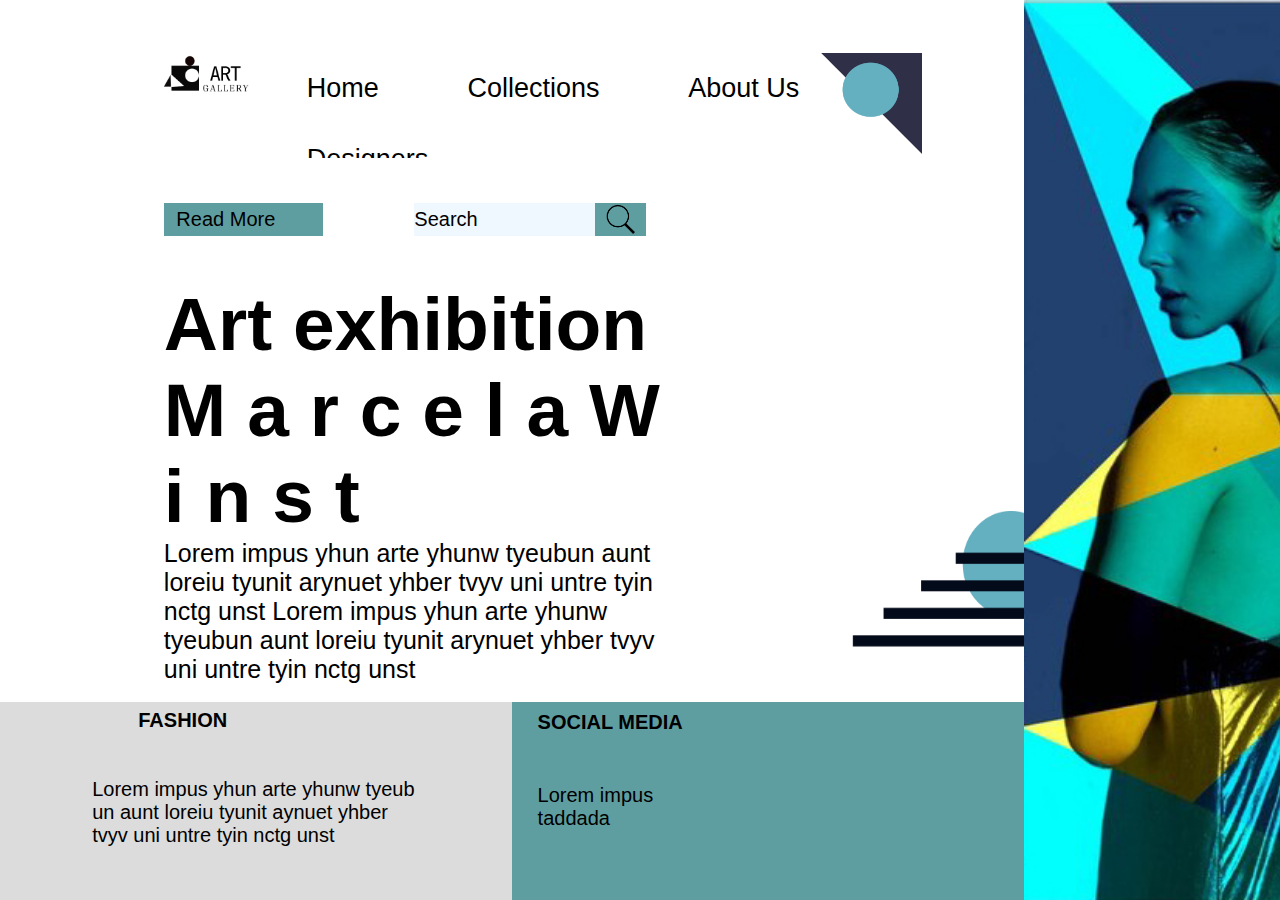
<file: fafu/index.html>
<!DOCTYPE html>
<html lang="en">
  <link rel="stylesheet" href="style.css" />
  <link
    rel="stylesheet"
    href="https://cdnjs.cloudflare.com/ajax/libs/font-awesome/6.5.1/css/all.min.css"
    integrity="sha512-DTOQO9RWCH3ppGqcWaEA1BIZOC6xxalwEsw9c2QQeAIftl+Vegovlnee1c9QX4TctnWMn13TZye+giMm8e2LwA=="
    crossorigin="anonymous"
    referrerpolicy="no-referrer"
  />
  <head>
    <meta charset="utf-8" />
  </head>

  <body>
    <div class="yvela">
      <div class="mainDiv">
        <div class="MainDiv2">
          <div class="header">
            <div class="Header1"><img src="logo.png" /></div>
            <div class="Header2">
              <nav class="menu-bar">
                <ul>
                  <li><a href="index.html">Home</a></li>
                  <li><a href="Collections.html">Collections</a></li>
                  <li><a href="About.html">About Us </a></li>
                  <li><a href="#">Designers</a></li>
                </ul>
              </nav>
            </div>
            <div class="Header3"><img src="newball.png" /></div>
          </div>
          <div class="centerConteiner">
            <div class="CenterLeftDiv">
              <div class="CenterLeftBottomDiv">
                <div class="CenterLeftBottomTextDiv">
                  <h2>Art exhibition</h2>

                  <h1>M a r c e l a W i n s t</h1>

                  <div class="textbottom">
                    <p class="textclass">
                      Lorem impus yhun arte yhunw tyeubun aunt loreiu tyunit
                      arynuet yhber tvyv uni untre tyin nctg unst Lorem impus
                      yhun arte yhunw tyeubun aunt loreiu tyunit arynuet yhber
                      tvyv uni untre tyin nctg unst
                    </p>
                  </div>
                  <div class="CenterLeftBottomTextingDiv">
                    <div class="CenterLeftBottomTextingDiv2"></div>
                  </div>
                </div>
                <div class="CenterIcon">
                  <div class="CenterIcon5">
                    <div class="CenterLeftBottomIconDiv1">
                      <div class="iconiskidedivi">
                        <p>Read More</p>
                      </div>
                    </div>
                    <div class="CenterLeftBottomIconDiv2">
                      <p>Search</p>
                      <div class="CenterLeftBottomIconDivIcon">
                        <img class="Search" src="Search.webp" />
                      </div>
                    </div>
                  </div>
                </div>
              </div>
            </div>
            <div class="CenterRightDiv">
              <div class="CenterRightBottomDiv"><img src="new.png" /></div>
            </div>
          </div>
        </div>
        <div class="footerContainer">
          <div class="footer1">
            <div class="Footer1TopDiv">
              <strong><p>FASHION</p></strong>
            </div>
            <div class="Footer1BottomDiv">
              <p>
                Lorem impus yhun arte yhunw tyeub un aunt loreiu tyunit aynuet
                yhber tvyv uni untre tyin nctg unst
              </p>
            </div>
          </div>
          <div class="footer2">
            <div class="abdaubda">
              <div class="Footer2TopDiv">
                <strong><p>SOCIAL MEDIA</p></strong>
              </div>
              <div class="Footer2BottomDiv"><p>Lorem impus taddada</p></div>
              <div class="Footer2VeryBottomDiv">
                <i class="fa-brands fa-square-instagram"></i>
                <i class="fa-brands fa-facebook"></i>
                <i class="fa-brands fa-twitter"></i>
                <i class="fa-brands fa-viber"></i>
              </div>
            </div>
          </div>
        </div>
      </div>
      <div class="mainImage"><img src="screennn.png" alt="GirlScreen" /></div>
    </div>
  </body>
</html>
</file>
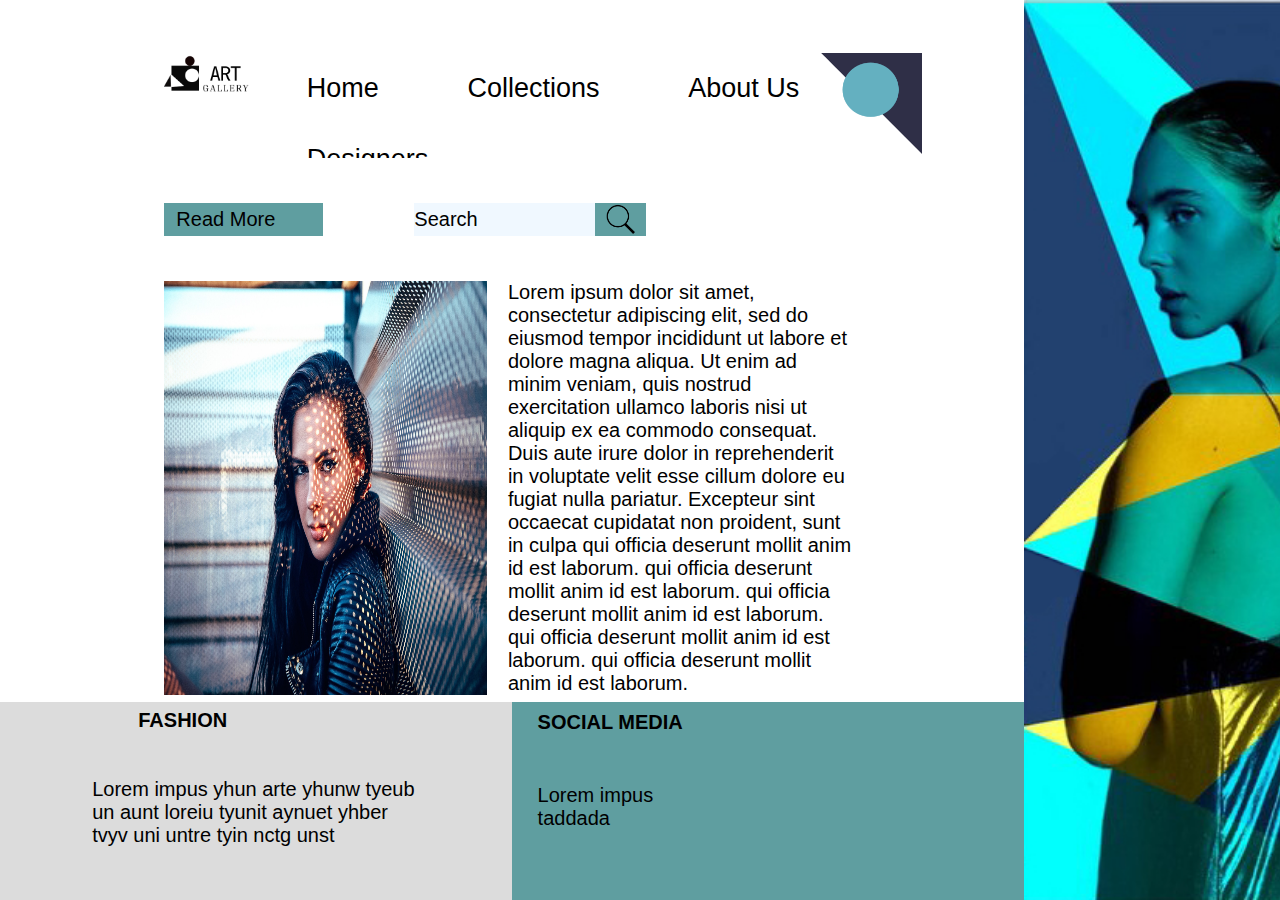
<file: fafu/About.html>
<!DOCTYPE html>
<html lang="en">
  <link rel="stylesheet" href="style.css" />
  <link
    rel="stylesheet"
    href="https://cdnjs.cloudflare.com/ajax/libs/font-awesome/6.5.1/css/all.min.css"
    integrity="sha512-DTOQO9RWCH3ppGqcWaEA1BIZOC6xxalwEsw9c2QQeAIftl+Vegovlnee1c9QX4TctnWMn13TZye+giMm8e2LwA=="
    crossorigin="anonymous"
    referrerpolicy="no-referrer"
  />
  <head>
    <meta charset="utf-8" />
  </head>

  <body>
    <div class="yvela">
      <div class="mainDiv">
        <div class="MainDiv2">
          <div class="header">
            <div class="Header1"><img src="logo.png" /></div>
            <div class="Header2">
              <nav class="menu-bar">
                <ul>
                  <li><a href="index.html">Home</a></li>
                  <li><a href="Collections.html">Collections</a></li>
                  <li><a href="About.html">About Us </a></li>
                  <li><a href="#">Designers</a></li>
                </ul>
              </nav>
            </div>
            <div class="Header3"><img src="newball.png" /></div>
          </div>
          <div class="centerConteiner">
            <div class="CenterLeftDiv">
              <div class="CenterLeftBottomDiv">
                <div class="NewLeftBottomTextDivAbout">
                  <div class="GirlText">
                    <img class="Girl-Model" src="girl-model.jpg" />
                  </div>
                  <div class="GirlTextText">
                    <p>
                      Lorem ipsum dolor sit amet, consectetur adipiscing elit,
                      sed do eiusmod tempor incididunt ut labore et dolore magna
                      aliqua. Ut enim ad minim veniam, quis nostrud exercitation
                      ullamco laboris nisi ut aliquip ex ea commodo consequat.
                      Duis aute irure dolor in reprehenderit in voluptate velit
                      esse cillum dolore eu fugiat nulla pariatur. Excepteur
                      sint occaecat cupidatat non proident, sunt in culpa qui
                      officia deserunt mollit anim id est laborum. qui officia
                      deserunt mollit anim id est laborum. qui officia deserunt
                      mollit anim id est laborum. qui officia deserunt mollit
                      anim id est laborum. qui officia deserunt mollit anim id
                      est laborum.
                    </p>
                  </div>

                  <div class="textbottom"></div>
                  <div class="CenterLeftBottomTextingDiv">
                    <div class="CenterLeftBottomTextingDiv2"></div>
                  </div>
                </div>
                <div class="CenterIcon">
                  <div class="CenterIcon5">
                    <div class="CenterLeftBottomIconDiv1">
                      <div class="iconiskidedivi">
                        <p>Read More</p>
                      </div>
                    </div>
                    <div class="CenterLeftBottomIconDiv2">
                      <p>Search</p>
                      <div class="CenterLeftBottomIconDivIcon">
                        <img class="Search" src="Search.webp" />
                      </div>
                    </div>
                  </div>
                </div>
              </div>
            </div>
          </div>
        </div>
        <div class="footerContainer">
          <div class="footer1">
            <div class="Footer1TopDiv">
              <strong><p>FASHION</p></strong>
            </div>
            <div class="Footer1BottomDiv">
              <p>
                Lorem impus yhun arte yhunw tyeub un aunt loreiu tyunit aynuet
                yhber tvyv uni untre tyin nctg unst
              </p>
            </div>
          </div>
          <div class="footer2">
            <div class="abdaubda">
              <div class="Footer2TopDiv">
                <strong><p>SOCIAL MEDIA</p></strong>
              </div>
              <div class="Footer2BottomDiv"><p>Lorem impus taddada</p></div>
              <div class="Footer2VeryBottomDiv">
                <i class="fa-brands fa-square-instagram"></i>
                <i class="fa-brands fa-facebook"></i>
                <i class="fa-brands fa-twitter"></i>
                <i class="fa-brands fa-viber"></i>
              </div>
            </div>
          </div>
        </div>
      </div>
      <div class="mainImage"><img src="screennn.png" alt="GirlScreen" /></div>
    </div>
  </body>
</html>
</file>
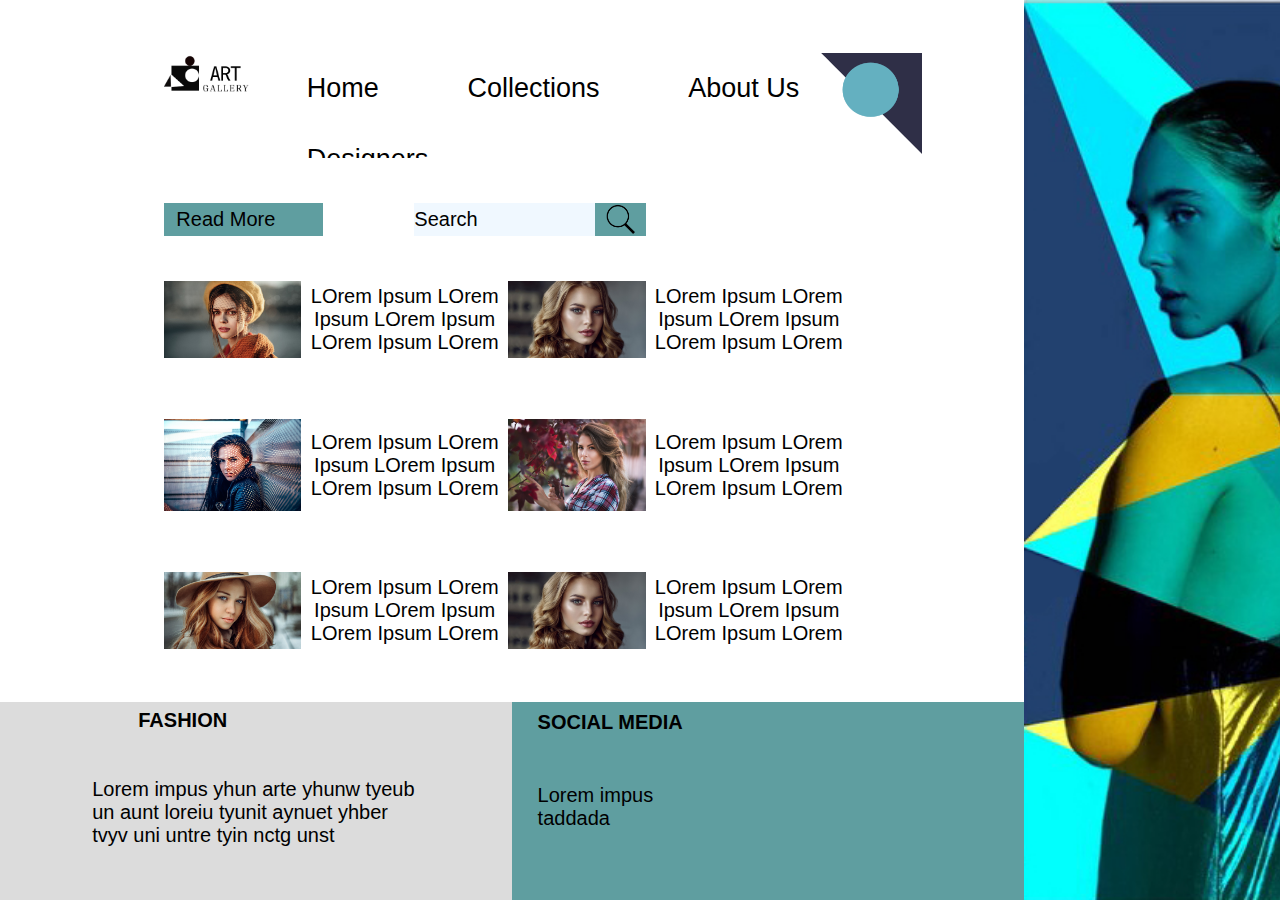
<file: fafu/Collections.html>
<!DOCTYPE html>
<html lang="en">
  <link rel="stylesheet" href="style.css" />
  <link
    rel="stylesheet"
    href="https://cdnjs.cloudflare.com/ajax/libs/font-awesome/6.5.1/css/all.min.css"
    integrity="sha512-DTOQO9RWCH3ppGqcWaEA1BIZOC6xxalwEsw9c2QQeAIftl+Vegovlnee1c9QX4TctnWMn13TZye+giMm8e2LwA=="
    crossorigin="anonymous"
    referrerpolicy="no-referrer"
  />
  <head>
    <meta charset="utf-8" />
  </head>

  <body>
    <div class="yvela">
      <div class="mainDiv">
        <div class="MainDiv2">
          <div class="header">
            <div class="Header1"><img src="logo.png" /></div>
            <div class="Header2">
              <nav class="menu-bar">
                <ul>
                  <li><a href="index.html">Home</a></li>
                  <li><a href="Collections.html">Collections</a></li>
                  <li><a href="About.html">About Us </a></li>
                  <li><a href="#">Designers</a></li>
                </ul>
              </nav>
            </div>
            <div class="Header3"><img src="newball.png" /></div>
          </div>
          <div class="centerConteiner">
            <div class="CenterLeftDiv">
              <div class="CenterLeftBottomDiv">
                <div class="NewLeftBottomTextDiv">
                  <div class="GirlGalleri">
                    <div class="FirstGirl">
                      <img class="Girl" src="4K.jpg" />
                      <p>
                        LOrem Ipsum LOrem Ipsum LOrem Ipsum LOrem Ipsum LOrem
                      </p>
                    </div>
                    <div class="FirstGirl">
                      <img class="Girl" src="5059257-girl-model-woman.jpg" />
                      <p>
                        LOrem Ipsum LOrem Ipsum LOrem Ipsum LOrem Ipsum LOrem
                      </p>
                    </div>
                    <div class="FirstGirl">
                      <img class="Girl" src="4K.jpg" />
                      <p>
                        LOrem Ipsum LOrem Ipsum LOrem Ipsum LOrem Ipsum LOrem
                      </p>
                    </div>
                  </div>
                  <div class="GirlGalleri2">
                    <div class="FirstGirl">
                      <img class="Girl" src="women-model-portrait-bwio.jpg" />
                      <p>
                        LOrem Ipsum LOrem Ipsum LOrem Ipsum LOrem Ipsum LOrem
                      </p>
                    </div>
                    <div class="FirstGirl">
                      <img class="Girl" src="girl-model.jpg" />
                      <p>
                        LOrem Ipsum LOrem Ipsum LOrem Ipsum LOrem Ipsum LOrem
                      </p>
                    </div>
                    <div class="FirstGirl">
                      <img
                        class="Girl"
                        src="6138579-hair-model-girl-women.jpg"
                      />
                      <p>
                        LOrem Ipsum LOrem Ipsum LOrem Ipsum LOrem Ipsum LOrem
                      </p>
                    </div>
                  </div>

                  <div class="textbottom"></div>
                  <div class="CenterLeftBottomTextingDiv">
                    <div class="CenterLeftBottomTextingDiv2"></div>
                  </div>
                </div>
                <div class="CenterIcon">
                  <div class="CenterIcon5">
                    <div class="CenterLeftBottomIconDiv1">
                      <div class="iconiskidedivi">
                        <p>Read More</p>
                      </div>
                    </div>
                    <div class="CenterLeftBottomIconDiv2">
                      <p>Search</p>
                      <div class="CenterLeftBottomIconDivIcon">
                        <img class="Search" src="Search.webp" />
                      </div>
                    </div>
                  </div>
                </div>
              </div>
            </div>
          </div>
        </div>
        <div class="footerContainer">
          <div class="footer1">
            <div class="Footer1TopDiv">
              <strong><p>FASHION</p></strong>
            </div>
            <div class="Footer1BottomDiv">
              <p>
                Lorem impus yhun arte yhunw tyeub un aunt loreiu tyunit aynuet
                yhber tvyv uni untre tyin nctg unst
              </p>
            </div>
          </div>
          <div class="footer2">
            <div class="abdaubda">
              <div class="Footer2TopDiv">
                <strong><p>SOCIAL MEDIA</p></strong>
              </div>
              <div class="Footer2BottomDiv"><p>Lorem impus taddada</p></div>
              <div class="Footer2VeryBottomDiv">
                <i class="fa-brands fa-square-instagram"></i>
                <i class="fa-brands fa-facebook"></i>
                <i class="fa-brands fa-twitter"></i>
                <i class="fa-brands fa-viber"></i>
              </div>
            </div>
          </div>
        </div>
      </div>
      <div class="mainImage"><img src="screennn.png" alt="GirlScreen" /></div>
    </div>
  </body>
</html>
</file>
<file: fafu/style.css>
* {
  margin: 0;
  padding: 0;
}

body {
  font-family: Arial, Helvetica, sans-serif;
}
.yvela {
  background-color: white;
  display: flex;
  height: 100vh;
  width: 100%;
}
.MainDiv2 {
  display: flex;
  width: 84%;
  height: 78%;
  flex-direction: column;
  align-content: flex-start;
  justify-content: center;
  align-items: flex-end;
  flex-wrap: wrap;
}
.mainImage {
  background-color: white;
  height: 100%;
  width: 20%;
  overflow: hidden;
}
.mainImage img {
  height: 100%;
}

.mainDiv {
  display: flex;
  width: 80%;
  height: 100%;
  background-color: white;
  flex-direction: column;
  flex-wrap: nowrap;
  align-content: flex-end;
  align-items: flex-end;
}
/*Footer*/
.footerContainer {
  width: 100%;
  height: 27%;
  background-color: rgb(223, 226, 43);
  display: flex;
}
.footer1 {
  display: flex;
  justify-content: space-around;
  width: 50%;
  height: 100%;
  background-color: gainsboro;
  flex-direction: column;
  flex-wrap: nowrap;
  align-content: stretch;
  align-items: center;
}
.footer2 {
  display: flex;
  justify-content: space-around;
  width: 50%;
  height: 100%;
  background-color: cadetblue;
  flex-direction: column;
  flex-wrap: nowrap;
  align-content: stretch;
  align-items: center;
}
.Footer1TopDiv {
  width: 46%;
  height: 28%;
  background-color: gainsboro;
}
.Footer1BottomDiv {
  width: 64%;
  height: 58%;
  background-color: gainsboro;
}
.Footer2TopDiv {
  width: 46%;
  height: 28%;
  background-color: cadetblue;
}
.Footer2BottomDiv {
  width: 30%;
  height: 20%;
  background-color: cadetblue;
}
.Footer2VeryBottomDiv {
  width: 30%;
  height: 25%;
  cursor: pointer;
}
/*CenterDiv*/
.centerConteiner {
  width: 100%;
  height: 70%;
  background-color: white;
  display: flex;
  flex-direction: row;
  align-content: flex-end;
  align-items: flex-end;
}
.CenterLeftDiv {
  display: flex;
  width: 80%;
  height: 100%;
  background-color: white;
  justify-content: center;
  flex-wrap: nowrap;
  flex-direction: column;
}
.CenterRightDiv {
  display: flex;
  width: 20%;
  height: 100%;
  background-color: white;
  flex-direction: row;
  flex-wrap: wrap;
  align-items: flex-end;
  justify-content: flex-end;
}
.CenterLeftBottomDiv {
  display: flex;
  width: 100%;
  height: 100%;
  background-color: white;
  flex-wrap: nowrap;
  flex-direction: column-reverse;
  align-content: space-around;
  justify-content: space-around;
  align-items: flex-start;
}

.CenterLeftBottomTextDiv {
  display: flex;
  width: 73%;
  height: 100%;
  background-color: white;
  flex-wrap: wrap;
  align-content: flex-start;
  flex-direction: column;
}

.CenterRightBottomDiv {
  width: 100%;
  height: 30%;
  background-color: white;
}
.CenterRightBottomDiv img {
  width: 100%;
  height: 100%;
}
.iconiskidedivi {
  display: flex;
  width: 78%;
  height: 100%;
  flex-direction: column;
  justify-content: center;
}
.CenterLeftBottomIconDiv1 {
  display: flex;
  width: 33%;
  height: 75%;
  background-color: cadetblue;
  text-align: center;
}
.CenterLeftBottomIconDiv2 {
  display: flex;
  width: 48%;
  height: 75%;
  background-color: aliceblue;
  flex-direction: row;
  justify-content: space-between;
  align-items: center;
}

.CenterIcon {
  display: flex;
  align-items: center;
  width: 70%;
  height: 25%;
  background-color: white;
  flex-direction: row;
  flex-wrap: nowrap;
  justify-content: space-around;
}
.CenterIcon5 {
  display: flex;
  align-items: center;
  width: 100%;
  height: 36%;
  background-color: white;
  flex-wrap: nowrap;
  justify-content: space-between;
}
.CenterLeftBottomIconDivIcon {
  width: 22%;
  background-color: cadetblue;
  height: 100%;
  display: flex;
  flex-direction: row-reverse;
  justify-content: space-around;
}
.CenterLeftBottomIconDivIcon2 {
  width: 30%;
  height: 100%;
  background-color: brown;
}
.Search {
  height: 100%;
  cursor: pointer;
}
/*Header*/
.header {
  display: flex;
  justify-content: space-around;
  width: 100%;
  height: 15%;
  background-color: white;
}
.Header1 {
  width: 15%;
  height: 100%;
  background-color: white;
}
.Header1 img {
  width: 70%;
}
.Header2 {
  display: flex;
  width: 65%;
  height: 100%;
  background-color: white;
}
.Header3 img {
  height: 100%;
}
.Header3 {
  width: 25%;
  height: 100%;
}
/*Text*/
.textclass {
  text-align: left;
  font-size: 25px;
}
h1 {
  font-size: 75px;
}
h2 {
  font-size: 75px;
}
p {
  font-size: 20px;
}
/*Menu Bar*/
.menu-bar {
  width: 100%;
  background-color: white;
}
.menu-bar ul {
  font-size: 27px;
  display: flex;
  list-style-type: none;
  margin: 0;
  padding: 0;
  width: 100%;
  height: 100%;
  flex-wrap: wrap;
  flex-direction: row;
  justify-content: space-between;
  align-items: center;
  align-content: flex-start;
}

.menu-bar ul li {
  display: inline-block;
}

.menu-bar ul li a {
  display: block;
  padding: 20px;
  color: black;
  text-decoration: none;
}

.menu-bar ul li a:hover {
  background-color:cadetblue;
}

.abdaubda {
  display: flex;
  width: 90%;
  height: 100%;
  flex-direction: column;
  align-content: center;
  justify-content: space-around;
}
/*Collections*/
/*Girl*/
.Girl {
  width: 40%;
}
.GirlGalleri {
  display: flex;
  width: 50%;
  height: 100%;
  flex-direction: column;
  align-items: baseline;
  justify-content: space-between;
}

.GirlGalleri2 {
  display: flex;
  width: 50%;
  height: 100%;
  flex-direction: column;
  justify-content: space-between;
}
.NewLeftBottomTextDiv {
  display: flex;
  width: 100%;
  height: 100%;
  background-color: white;
  flex-wrap: wrap;
  align-content: flex-start;
  flex-direction: row-reverse;
  justify-content: space-around;
}

/*End Collections*/
/*End Girl*/

/*About*/
.Girl-Model {
  height: 100%;
  width: 94%;
}
.NewLeftBottomTextDivAbout {
  display: flex;
  width: 100%;
  height: 100%;
}
.GirlTextText {
  width: 50%;
  height: 100%;
}
.GirlText {
  display: flex;
  width: 50%;
  height: 100%;
  flex-direction: column;
}
.FirstGirl {
  display: flex;
  text-align: center;
  align-items: center;
}
</file>
